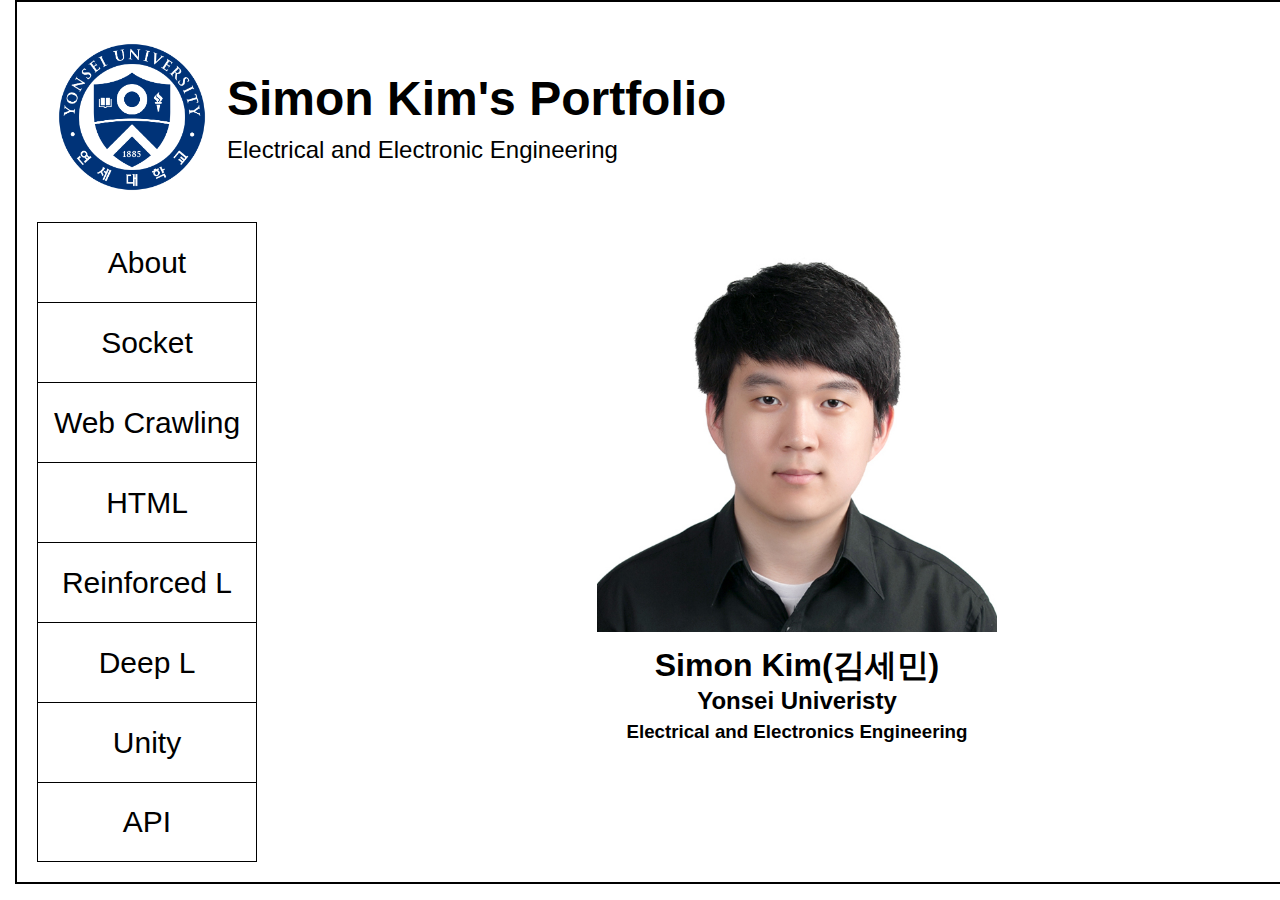
<file: index.html>
<!DOCTYPE html>
<html>
    <head>
        <meta charset="UTF-8">
        <meta name="viewport" content="width=device-width", initial-scale="1.0">
        <title>Simon Kim's Portfolio</title>
        <link rel="stylesheet" href="style/style.css">
    </head>
    <body>
        <div class="container">
            <div class="banner">
                <img src="image/Yonsei_banner.png">
                <div>
                    <h1>Simon Kim's Portfolio</h1>
                    <p>Electrical and Electronic Engineering</p>
                </div>
            </div>
            <div class="content-area">
                <div class="button-container">
                    <button class="glow-button" id="aboutBtn">About</button>
                    <!-- <button class="glow-button" id="frontendBtn">Frontend</button>
                    <button class="glow-button" id="backendBtn">Backend</button> -->
                    <button class="glow-button" id="socketBtn">Socket</button>
                    <button class="glow-button" id="wcBtn">Web Crawling</button>
                    <button class="glow-button" id="htmlBtn">HTML</button>
                    <button class="glow-button" id="RLBtn">Reinforced L</button>
                    <button class="glow-button" id="DLBtn">Deep L</button>
                    <button class="glow-button" id="unityBtn">Unity</button>
                    <button class="glow-button" id="API">API</button>
                </div>
                <div class="page-content" id="pageContent">
                    <iframe src="About.html" frameborder="0" style="width:100%; height:100%;"></iframe>
                </div>
            </div>
        </div>
    </body>
</html>

<script>
    document.addEventListener('DOMContentLoaded', function() {
        function loadContent(page) {
            fetch(page)
                .then(response => response.text())
                .then(data => {
                    document.getElementById('pageContent').innerHTML = data;
                })
                .catch(error => console.error('404', error));
        }
        
        loadContent('About.html');

        document.getElementById('aboutBtn').addEventListener('click', function() {
            loadContent('About.html');
        });
        // document.getElementById('frontendBtn').addEventListener('click', function() {
        //     loadContent('Frontend.html');
        // });
        // document.getElementById('backendBtn').addEventListener('click', function() {
        //     loadContent('Backend.html');
        // });
        document.getElementById('socketBtn').addEventListener('click', function() {
            loadContent('Socket.html');
        });
        document.getElementById('wcBtn').addEventListener('click', function() {
            loadContent('WC.html');
        });
        document.getElementById('htmlBtn').addEventListener('click', function() {
            loadContent('Html.html');
        });
        document.getElementById('RLBtn').addEventListener('click', function() {
            loadContent('ReinL.html');
        });
        document.getElementById('DLBtn').addEventListener('click', function() {
            loadContent('DeepL.html');
        });
        document.getElementById('unityBtn').addEventListener('click', function() {
            loadContent('Unity.html');
        });
        document.getElementById('API').addEventListener('click', function() {
            loadContent('API.html');
        });
    });
</script>
</file>
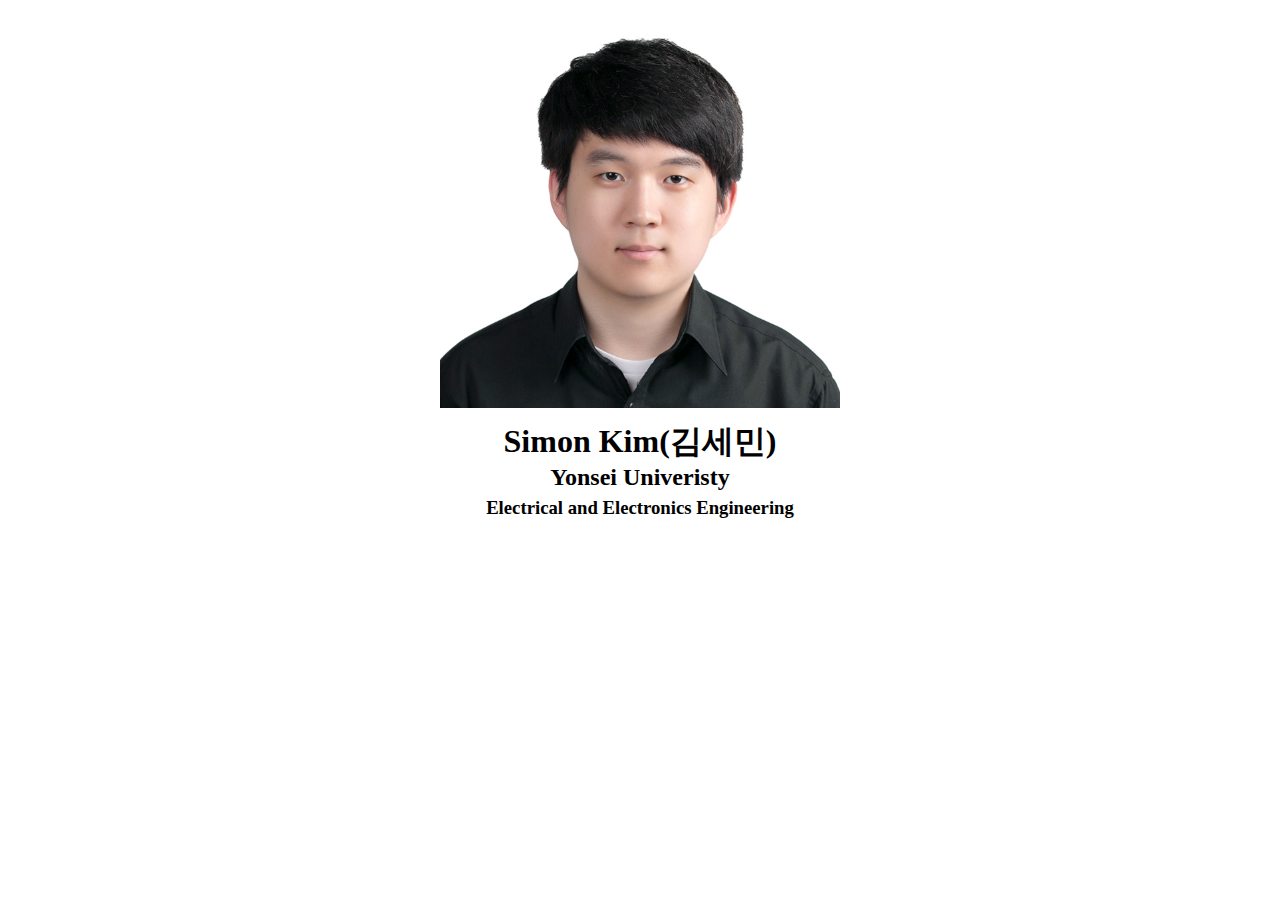
<file: About.html>
<!DOCTYPE html>
<html>
    <head>
        <meta charset="UTF-8">
        <title>About</title>
        <link rel="stylesheet" href="style/style_about.css">
    </head>
    <body>
        <div class="image_container">
            <div>
                <img src="image/Self.jpg" id="selfie">
            </div>
            <div class="about_text">
                <h1>Simon Kim(김세민)</h1>
                <h2>Yonsei Univeristy</h2>
                <h3>Electrical and Electronics Engineering</h3>
            </div>
        </div>
    </body>
</html>
</file>
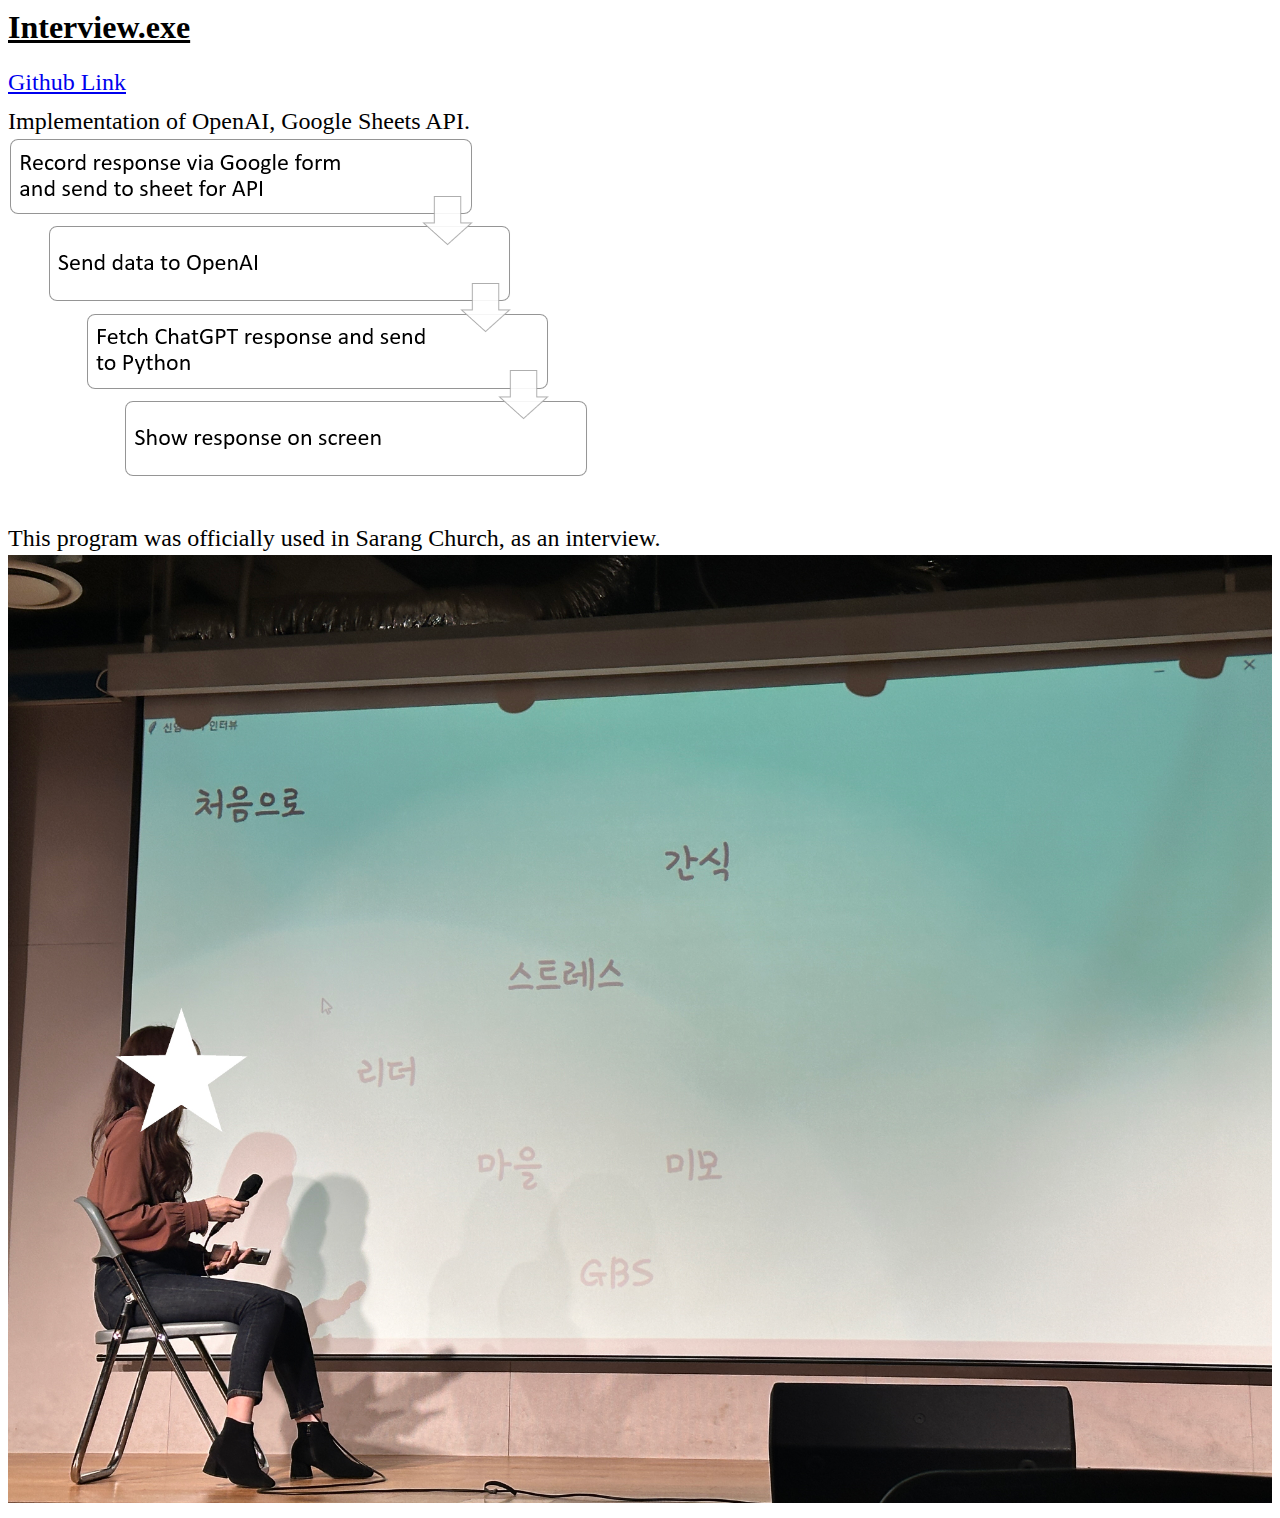
<file: API.html>
<!DOCTYPE html>
<html>
    <head>
        <meta charset="UTF-8">
        <title>Implementations</title>
        <link rel="stylesheet" href="style/style_API.css">
    </head>
    <body>
        <div class="API">
            <h1 id="API_text">Interview.exe</h1>
            <div class="API_body">
                <a href="https://github.com/SimonKim4100/Interview" target="_blank">Github Link</a>
                <p>Implementation of OpenAI, Google Sheets API.</p>
                <div class="API_diagram">
                    <img src="/image/API/diagram.png" id="APIdiagram">
                </div><br>
                <p>This program was officially used in Sarang Church, as an interview.</p>
                <div class="API_images">
                    <img src="/image/API/showcase.jpg" id="showcase">
                </div>
            </div>
        </div>
    </body>
</html>
</file>
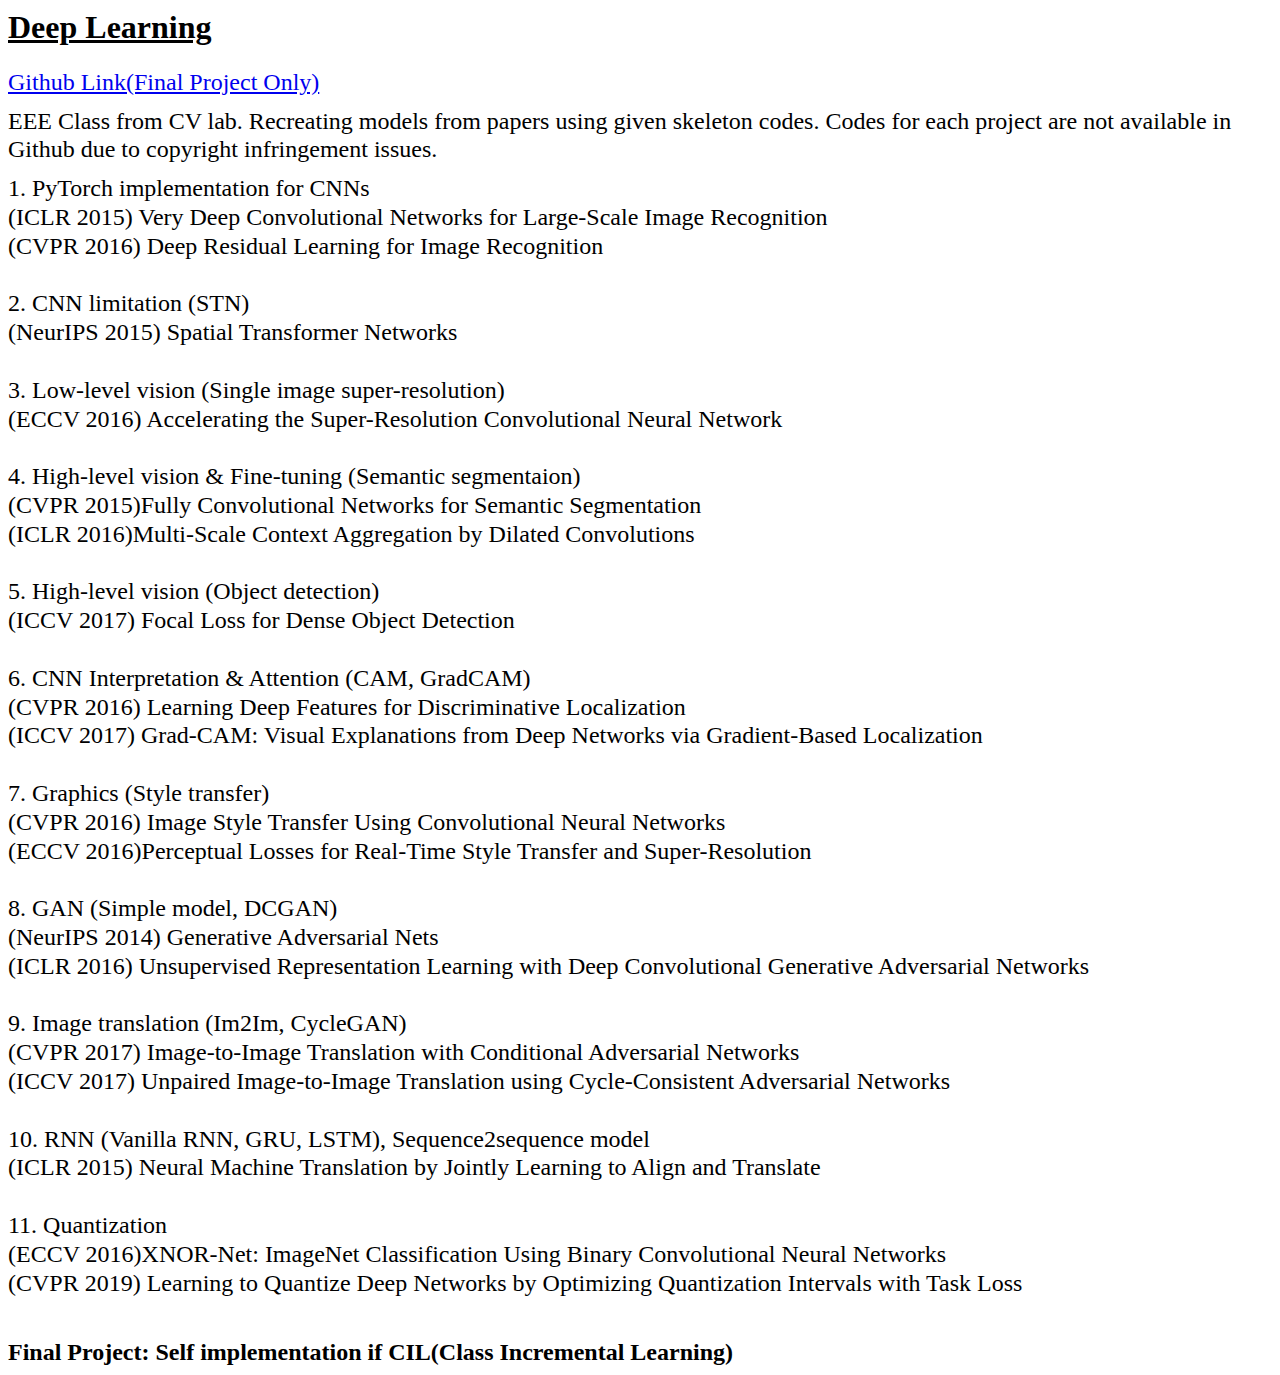
<file: DeepL.html>
<!DOCTYPE html>
<html>
    <head>
        <meta charset="UTF-8">
        <title>DeepL</title>
        <link rel="stylesheet" href="style/style_DL.css">
    </head>
    <body>
        <div class="DL">
            <h1 id="DL_text">Deep Learning</h1>
            <div class="DL_body">
                <a href="https://github.com/SimonKim4100/LwF-With-EWC" target="_blank">Github Link(Final Project Only)</a>
                <p>EEE Class from CV lab. Recreating models from papers using given skeleton codes. 
                    Codes for each project are not available in Github due to copyright infringement issues.
                </p>
                <p>1. PyTorch implementation for CNNs<br>
                    (ICLR 2015) Very Deep Convolutional Networks for Large-Scale Image Recognition<br>
                    (CVPR 2016) Deep Residual Learning for Image Recognition<br><br>
                    2. CNN limitation (STN)<br>
                    (NeurIPS 2015) Spatial Transformer Networks<br><br>
                    3. Low-level vision (Single image super-resolution)<br>
                    (ECCV 2016) Accelerating the Super-Resolution Convolutional Neural Network<br><br>
                    4. High-level vision & Fine-tuning (Semantic segmentaion)<br>
                    (CVPR 2015)Fully Convolutional Networks for Semantic Segmentation<br>
                    (ICLR 2016)Multi-Scale Context Aggregation by Dilated Convolutions<br><br>
                    5. High-level vision (Object detection)<br>
                    (ICCV 2017) Focal Loss for Dense Object Detection<br><br>
                    6. CNN Interpretation & Attention (CAM, GradCAM) <br>
                    (CVPR 2016) Learning Deep Features for Discriminative Localization<br>
                    (ICCV 2017) Grad-CAM: Visual Explanations from Deep Networks via Gradient-Based Localization<br><br>
                    7. Graphics (Style transfer) <br>
                    (CVPR 2016) Image Style Transfer Using Convolutional Neural Networks<br>
                    (ECCV 2016)Perceptual Losses for Real-Time Style Transfer and Super-Resolution<br><br>
                    8. GAN (Simple model, DCGAN) <br>
                    (NeurIPS 2014) Generative Adversarial Nets<br>
                    (ICLR 2016) Unsupervised Representation Learning with Deep Convolutional Generative Adversarial Networks<br><br>
                    9. Image translation (Im2Im, CycleGAN) <br>
                    (CVPR 2017) Image-to-Image Translation with Conditional Adversarial Networks<br>
                    (ICCV 2017) Unpaired Image-to-Image Translation using Cycle-Consistent Adversarial Networks<br><br>
                    10. RNN (Vanilla RNN, GRU, LSTM), Sequence2sequence model<br>
                    (ICLR 2015) Neural Machine Translation by Jointly Learning to Align and Translate<br><br>
                    11. Quantization<br>
                    (ECCV 2016)XNOR-Net: ImageNet Classification Using Binary Convolutional Neural Networks<br>
                    (CVPR 2019) Learning to Quantize Deep Networks by Optimizing Quantization Intervals with Task Loss</p><br>
                <p><b>Final Project: Self implementation if CIL(Class Incremental Learning)</b></p>
    </body>
</html>
</file>
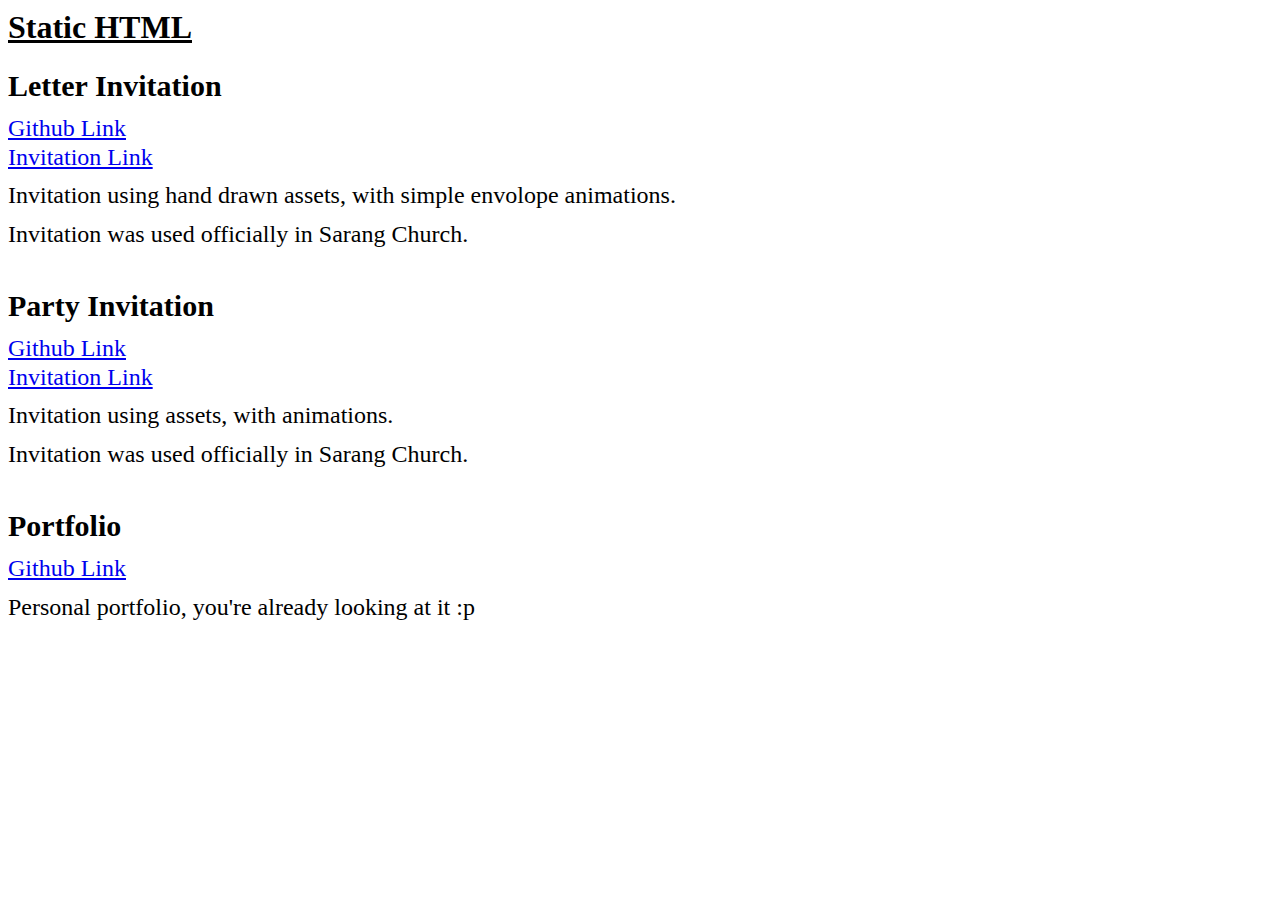
<file: Html.html>
<!DOCTYPE html>
<html>
    <head>
        <meta charset="UTF-8">
        <title>HTML</title>
        <link rel="stylesheet" href="style/style_HTML.css">
    </head>
    <body>
        <div class="HTML">
            <h1 id="static_text">Static HTML</h1>
            <div class="static_container">
                <h2 id="firstinv_text">Letter Invitation</h2>
                <div class="firstinv_body">
                    <a href="https://github.com/SimonKim4100/BNB_invitation" target="_blank">Github Link</a><br>
                    <a href="https://simonkim4100.github.io/BNB_invitation/" target="_blank">Invitation Link</a>
                    <p>Invitation using hand drawn assets, with simple envolope animations.</p>
                    <p>Invitation was used officially in Sarang Church.</p>
                </div><br>
                <h2 id="firstinv_text">Party Invitation</h2>
                <div class="secondinv_body">
                    <a href="https://github.com/SimonKim4100/BNB_Party_Invitation" target="_blank">Github Link</a><br>
                    <a href="https://simonkim4100.github.io/BNB_Party_Invitation/" target="_blank">Invitation Link</a>
                    <p>Invitation using assets, with animations.</p>
                    <p>Invitation was used officially in Sarang Church.</p>
                </div><br>
                <h2 id="portfolio">Portfolio</h2>
                <div class="portfolio">
                    <a href="https://github.com/SimonKim4100/SimonKim4100.github.io" target="_blank">Github Link</a><br>
                    <p>Personal portfolio, you're already looking at it :p</p>
                </div>
            </div>
        </div>
    </body>
</html>
</file>
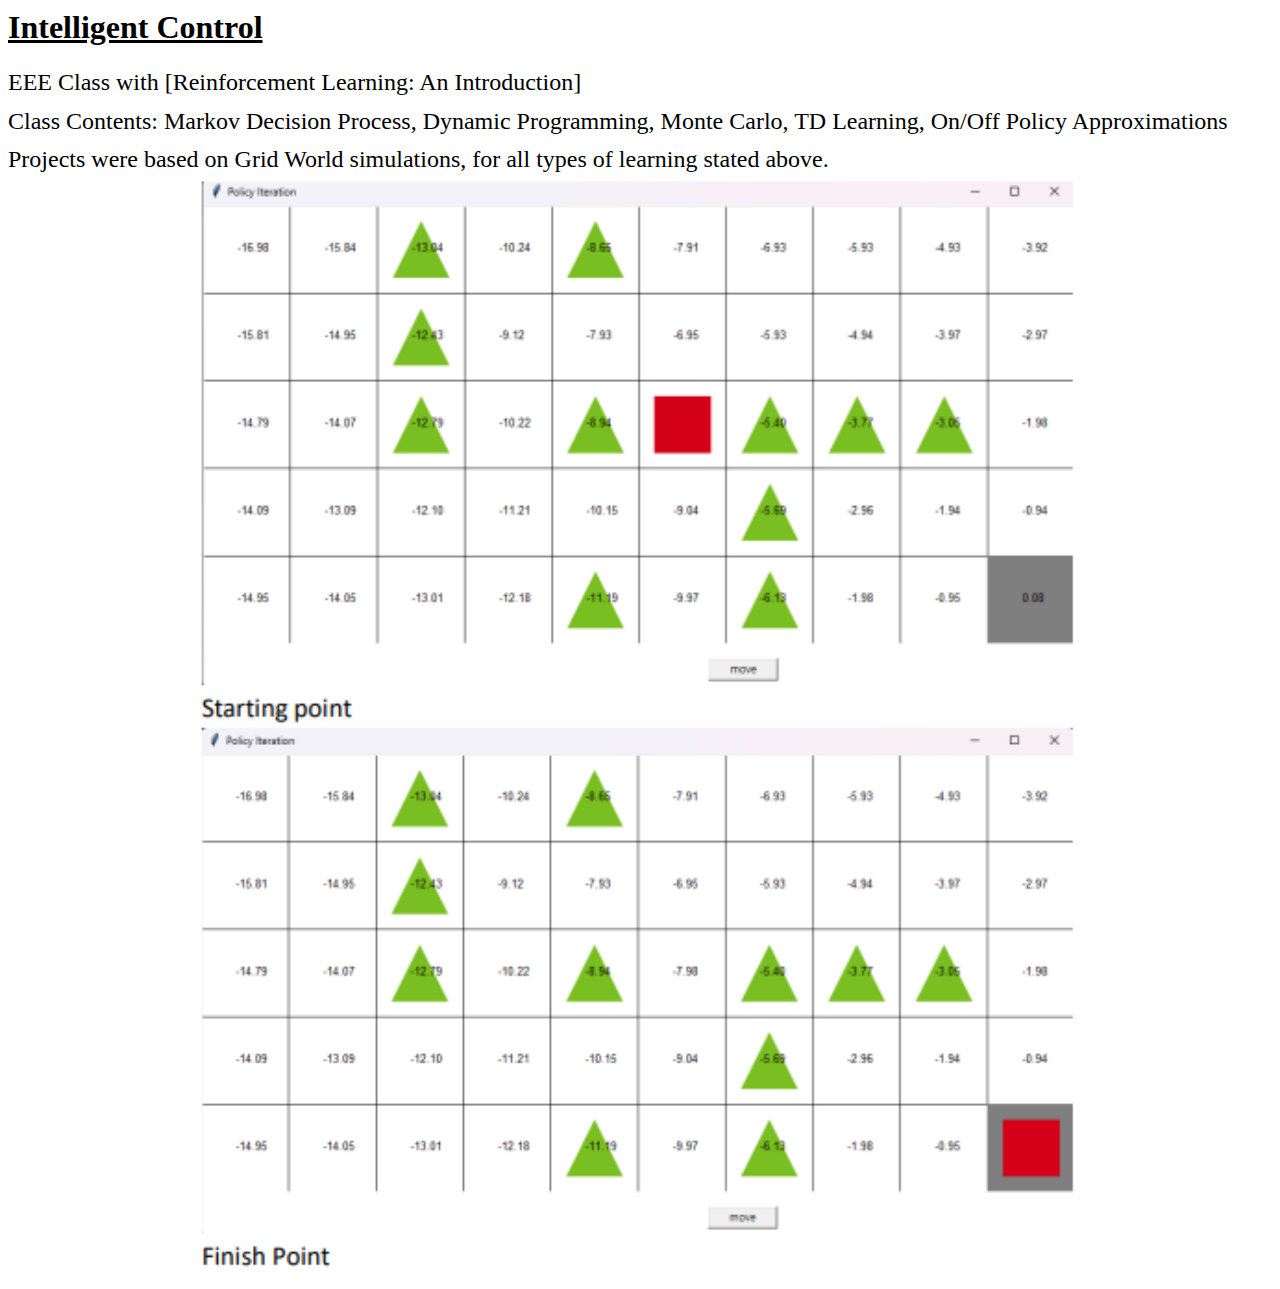
<file: ReinL.html>
<!DOCTYPE html>
<html>
    <head>
        <meta charset="UTF-8">
        <title>ReinforcedL</title>
        <link rel="stylesheet" href="style/style_RL.css">
    </head>
    <body>
        <div class="RL">
            <h1 id="RL_text">Intelligent Control</h1>
            <div class="RL_body">
                <p>EEE Class with [Reinforcement Learning: An Introduction]</p>
                <p>Class Contents: Markov Decision Process, Dynamic Programming, Monte Carlo, TD Learning, On/Off Policy Approximations</p>
                <p>Projects were based on Grid World simulations, for all types of learning stated above.</p>
                <div class="RL_images">
                    <img src="/image/RL/gridworld.png" id="gridworld">
                </div>
            </div>
        </div>
    </body>
</html>
</file>
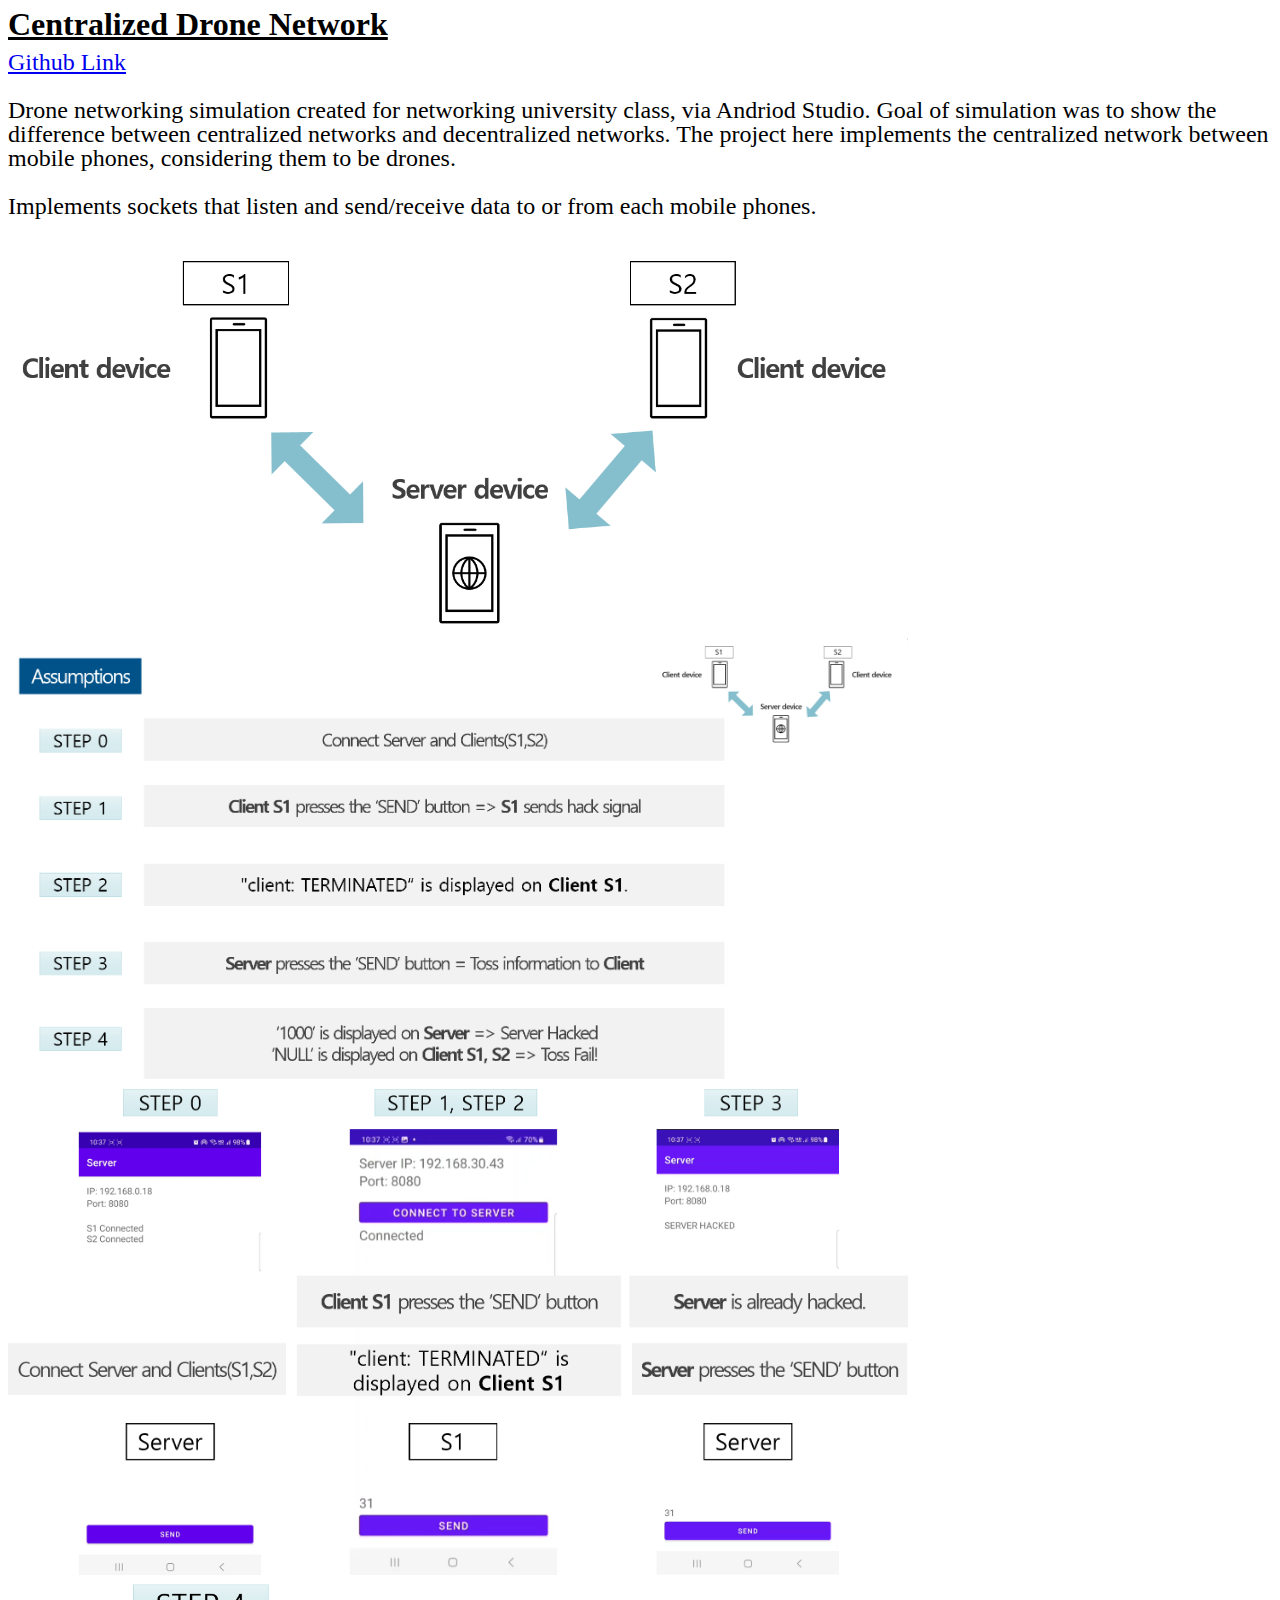
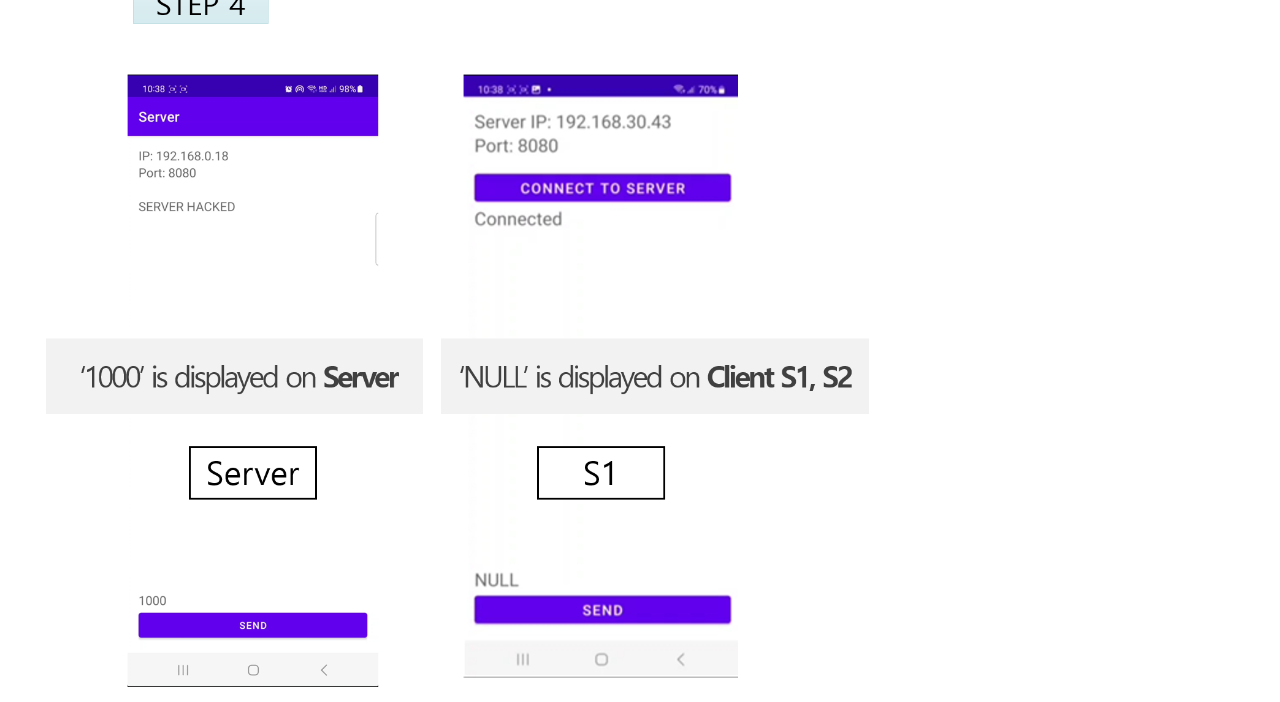
<file: Socket.html>
<!DOCTYPE html>
<html>
    <head>
        <meta charset="UTF-8">
        <title>Socket</title>
        <link rel="stylesheet" href="style/style_socket.css">
    </head>
    <body>
        <div class="CDN">
            <h1 id="cdn_text">Centralized Drone Network</h1>
            <div class="cdn_body">
                <a href="https://github.com/SimonKim4100/CentralizedDroneNetwork" target="_blank">Github Link</a>
                <p>Drone networking simulation created for networking university class, via Andriod Studio. Goal of simulation was to show the difference between centralized networks and decentralized networks. 
                    The project here implements the centralized network between mobile phones, considering them to be drones.</p>
                <p>Implements sockets that listen and send/receive data to or from each mobile phones.</p>
                <div class="cdn_images">
                    <img src="/image/socket/socket1.png">
                    <img src="/image/socket/socket4.png">
                    <img src="/image/socket/socket2.png">
                    <img src="/image/socket/socket3.png">
                </div>
            </div>
        </div>
    </body>
</html>
</file>
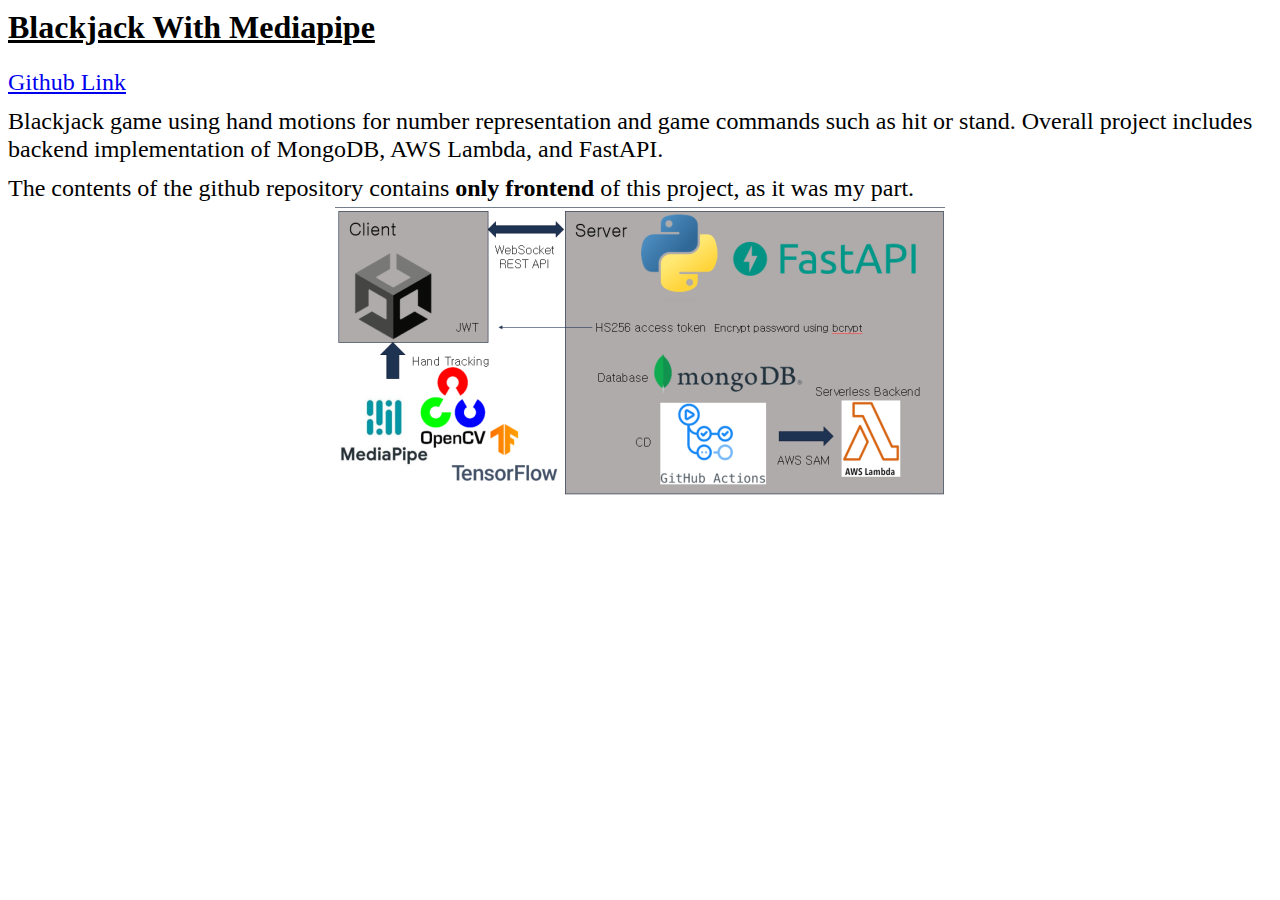
<file: Unity.html>
<!DOCTYPE html>
<html>
    <head>
        <meta charset="UTF-8">
        <title>Unity</title>
        <link rel="stylesheet" href="style/style_unity.css">
    </head>
    <body>
        <div class="blackjack">
            <h1 id="blackjack_text">Blackjack With Mediapipe</h1>
            <div class="blackjack_body">
                <a href="https://github.com/SimonKim4100/GameUnityUI" target="_blank">Github Link</a>
                <p>Blackjack game using hand motions for number representation and game commands such as hit or stand. 
                    Overall project includes backend implementation of MongoDB, AWS Lambda, and FastAPI.</p>
                <p>The contents of the github repository contains <b>only frontend</b> of this project, 
                as it was my part.</p>
                <div class="unity_images">
                    <img src="/image/unity/Diagram.png">
                </div>
            </div>
        </div>
    </body>
</html>
</file>
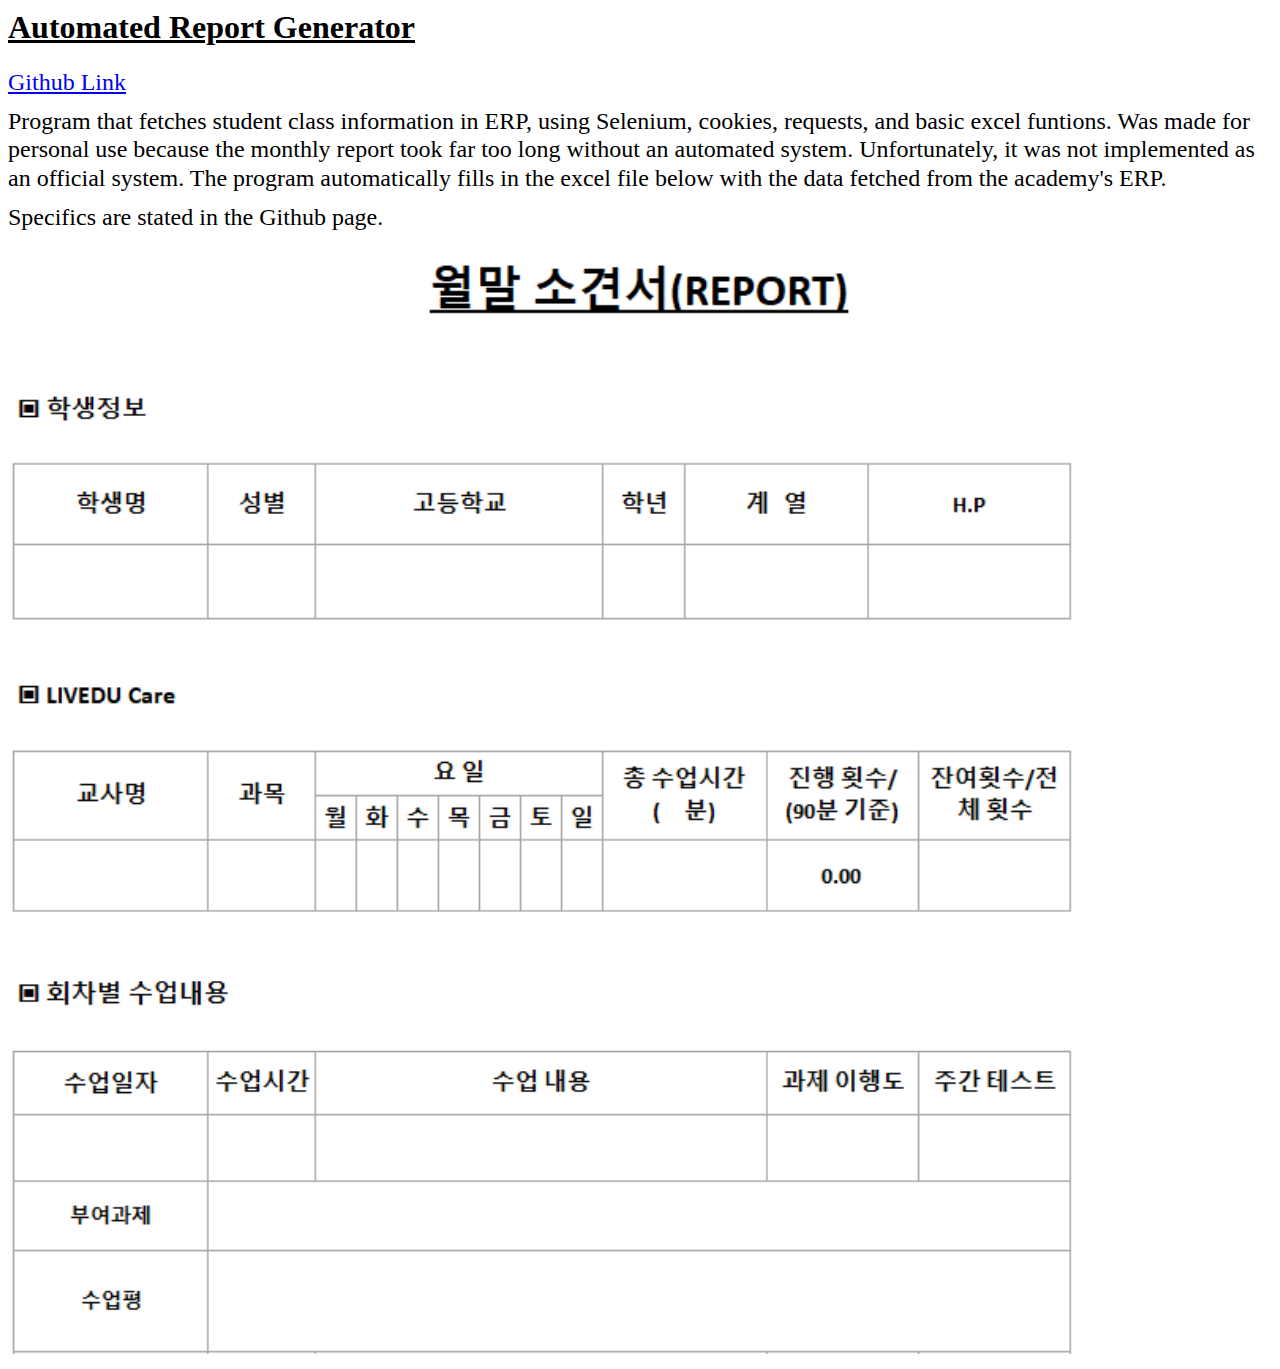
<file: WC.html>
<!DOCTYPE html>
<html>
    <head>
        <meta charset="UTF-8">
        <title>Web Crawling</title>
        <link rel="stylesheet" href="style/style_WC.css">
    </head>
    <body>
        <div class="WC">
            <h1 id="WC_text">Automated Report Generator</h1>
            <div class="WC_body">
                <a href="https://github.com/SimonKim4100/EDU_fetch" target="_blank">Github Link</a>
                <p>Program that fetches student class information in ERP, using Selenium, cookies, requests, and basic excel funtions. 
                    Was made for personal use because the monthly report took far too long without an automated system. 
                    Unfortunately, it was not implemented as an official system. 
                    The program automatically fills in the excel file below with the data fetched from the academy's ERP.
                </p>
                <p>Specifics are stated in the Github page.</p>
                <div class="WC_images">
                    <img src="/image/Edu/Example.png" id="WC_images">
                </div>
            </div>
        </div>
    </body>
</html>
</file>
<file: style/style.css>
html{
    scrollbar-gutter: stable both-edges;
}

body, html {
    font-family: Arial, sans-serif;
    margin: 0;
    padding: 0;
    width: 100%;
    height: 100%;
}

.container{
    width: 1280px;
    margin: 0 auto;
    padding: 20px;
    display: flex;
    flex-direction: column;
    border: 2px solid black;
}

.banner {
    display: flex;
    background-color: #ffffff;
    justify-content: flex-start;
    align-items: center;
    text-align: left;
    padding: 20px;
    font-size: 24px;
    width: 100%;
    box-sizing: border-box;
}

.banner img {
    width: 150px;
    height: auto;
    margin-right: 20px;
}

.banner div h1, .banner div p {
    margin: 0;
    padding: 5px 0;
}

.button-container {
    display: flex;
    flex-direction: column;
    align-items: flex-start;
    padding-right: 20px;
    margin-top: 10px;
}

.glow-button {
    border: 1px solid black;
    border-bottom: none;
    background-color: transparent;
    padding: 10px;
    width: 220px;
    height: 80px;
    cursor: pointer;
    transition: background-color 0.3s, box-shadow 0.3s;
    display: block;
    margin: 0;
    color: black;
    font-size: 30px;
}

.glow-button:last-child {
    border: 1px solid black;
}
/*This is to prevent border thickening*/

.glow-button:hover {
    background-color: skyblue;
    color: white;
    box-shadow: 0 0 10px skyblue;
}

.content-area {
    width: 100%;
    margin: 0 auto;
    display: flex;
    padding: 0px;
}

.page-content {
    flex-grow: 1;
    min-height: 500px;
    padding: 20px;
    box-sizing: border-box;
}
</file>
<file: style/style_about.css>
.image_container{
    width: auto;
    height: auto;
    display: flex;
    flex-direction: column;
    justify-content: center;
    align-items: center;
}

#selfie{
    width: 400px;
}

.about_text{
    text-align: center;
    line-height: 0.5;
}
</file>
<file: style/style_API.css>
p {
    margin-top: 10px;
    margin-bottom: 2px;
}

.API{
    line-height: 1.2;
}

#API_text{
    text-decoration: underline;
    margin-top: 2px;
}

.API_body{
    font-size: 24px;
}

.API_images{
    text-align: center;
}

#showcase{
    width: 100%;
    height: auto;
}
</file>
<file: style/style_DL.css>
p {
    margin-top: 10px;
    margin-bottom: 2px;
}

.DL{
    line-height: 1.2;
}

#DL_text{
    text-decoration: underline;
    margin-top: 2px;
}

.DL_body{
    font-size: 24px;
}
</file>
<file: style/style_HTML.css>
p {
    margin-top: 10px;
    margin-bottom: 0px;
}

a {
    margin-top: 5px;
    margin-bottom: 5px;
}

h2 {
    margin-top: 10px;
    margin-bottom: 10px;
}

.HTML{
    line-height: 1.2;
}

#static_text{
    text-decoration: underline;
    margin-top: 2px;
}

.static_container{
    font-size: 24px;
}

.static_container h2{
    font-size: 30px;
}
</file>
<file: style/style_RL.css>
p {
    margin-top: 10px;
    margin-bottom: 2px;
}

.RL{
    line-height: 1.2;
}

#RL_text{
    text-decoration: underline;
    margin-top: 2px;
}

.RL_body{
    font-size: 24px;
}

.RL_images{
    text-align: center;
}

#gridworld {
    width: 70%;
}
</file>
<file: style/style_socket.css>
.CDN{
    line-height: 1;
}

#cdn_text{
    text-decoration: underline;
    margin-top: 2px;
    margin-bottom: 10px;
}

.cdn_body{
    font-size: 24px;
}

.cdn_images img{
    width: 900px;
    height: auto;
}
</file>
<file: style/style_unity.css>
p {
    margin-top: 10px;
    margin-bottom: 2px;
}

.blackjack{
    line-height: 1.2;
}

#blackjack_text{
    text-decoration: underline;
    margin-top: 2px;
}

.blackjack_body{
    font-size: 24px;
}

.unity_images{
    text-align: center;
}
</file>
<file: style/style_WC.css>
p {
    margin-top: 10px;
    margin-bottom: 2px;
}

.WC{
    line-height: 1.2;
}

#WC_text{
    text-decoration: underline;
    margin-top: 2px;
}

.WC_body{
    font-size: 24px;
}

.WC_images img{
    width: 85%;
    height: auto;
}
</file>
